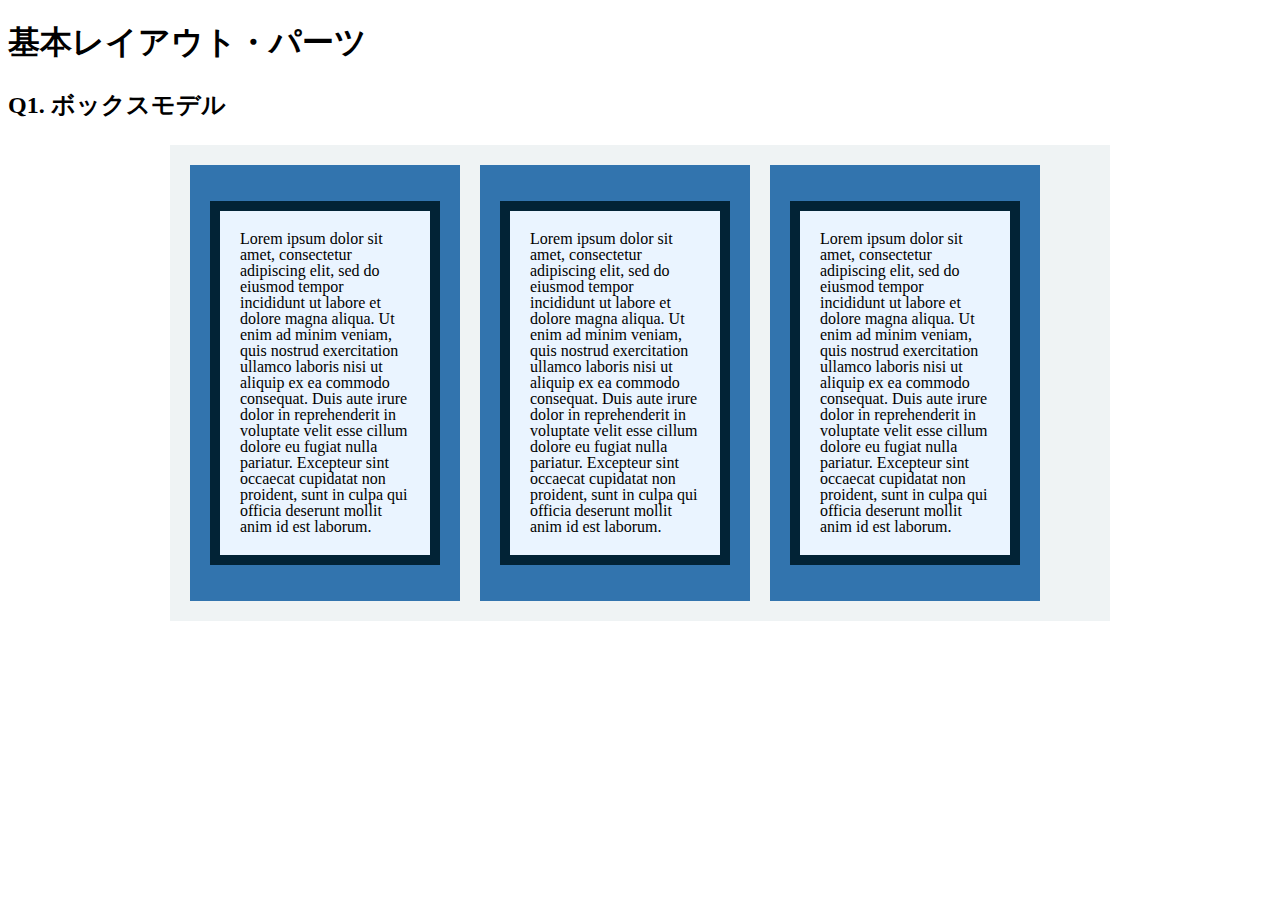
<file: layout_parts/q1/index.html>
<!DOCTYPE html>
<html>
  <head>
    <meta charset="utf-8">
    <meta http-equiv="X-UA-Compatible" content="IE=edge">
    <meta name="viewport" content="width=device-width, initial-scale=1.0, maximum-scale=1.0, user-scalable=no">
    <meta name="format-detection" content="telephone=no">
    <title>基本レイアウト・パーツ</title>
    <link rel="stylesheet" href="http://gizumo-inc.github.io/sample/front-lesson/layout_parts_new/assets/css/reset.css">
    <link rel="stylesheet" href="http://gizumo-inc.github.io/sample/front-lesson/layout_parts_new/assets/css/base.css">
    <link rel="stylesheet" href="css/style.css">
  </head>
  <body>
    <div class="wrapper">
      <h1 class="title">基本レイアウト・パーツ</h1>
      <h2 class="headline">
        <p class="headline__text">Q1. ボックスモデル</p>
      </h2>
      <div class="box">
        <!--
            このQ1のみ「answer」フォルダがあり、そこにQ1でのHTML/CSSの説明が書いてあります。
            その「index.html」をブラウザとテキストエディタで開き、参考にしてみてください。

             この問題はmarginとpaddingとborderをうまく使ってボックスを配置する問題です。
             レイアウトとしては、1つの大きなボックスの中に3つのボックスが横並びになっていて、
             さらにその3つのボックスの中にそれぞれ1つずつボックスが入っている形になっています。
             3つのボックスはfloatで横並びにしているので、clearfixでの解除も忘れないようにしてください。

             ■この問題で使う大事なプロパティ
             ・margin
             ・padding
             ・border
             ・float
        -->
        <!-- 回答はクラスq1の要素の中に書いてね -->
        <!-- すでについてるクラスにはstyleを指定しない。styleをつける場合は自分で新たにクラスをつけること -->
        <div class="q1">
          <div class="q1__content clearfix">
            <div class="q1__content__box">
              <p class="q1__content__text">Lorem ipsum dolor sit amet, consectetur adipiscing elit, sed do eiusmod tempor incididunt ut labore et dolore magna aliqua. Ut enim ad minim veniam, quis nostrud exercitation ullamco laboris nisi ut aliquip ex ea commodo consequat. Duis aute irure dolor in reprehenderit in voluptate velit esse cillum dolore eu fugiat nulla pariatur. Excepteur sint occaecat cupidatat non proident, sunt in culpa qui officia deserunt mollit anim id est laborum.</p>
            </div>
            <div class="q1__content__box">
              <p class="q1__content__text">Lorem ipsum dolor sit amet, consectetur adipiscing elit, sed do eiusmod tempor incididunt ut labore et dolore magna aliqua. Ut enim ad minim veniam, quis nostrud exercitation ullamco laboris nisi ut aliquip ex ea commodo consequat. Duis aute irure dolor in reprehenderit in voluptate velit esse cillum dolore eu fugiat nulla pariatur. Excepteur sint occaecat cupidatat non proident, sunt in culpa qui officia deserunt mollit anim id est laborum.</p>
            </div>
            <div class="q1__content__box">
              <p class="q1__content__text">Lorem ipsum dolor sit amet, consectetur adipiscing elit, sed do eiusmod tempor incididunt ut labore et dolore magna aliqua. Ut enim ad minim veniam, quis nostrud exercitation ullamco laboris nisi ut aliquip ex ea commodo consequat. Duis aute irure dolor in reprehenderit in voluptate velit esse cillum dolore eu fugiat nulla pariatur. Excepteur sint occaecat cupidatat non proident, sunt in culpa qui officia deserunt mollit anim id est laborum.</p>
            </div>
          </div>
        </div>
        <!-- 回答はクラスq1の要素の中に書いてね -->
      </div>
    </div>
  </body>
</html>
</file>
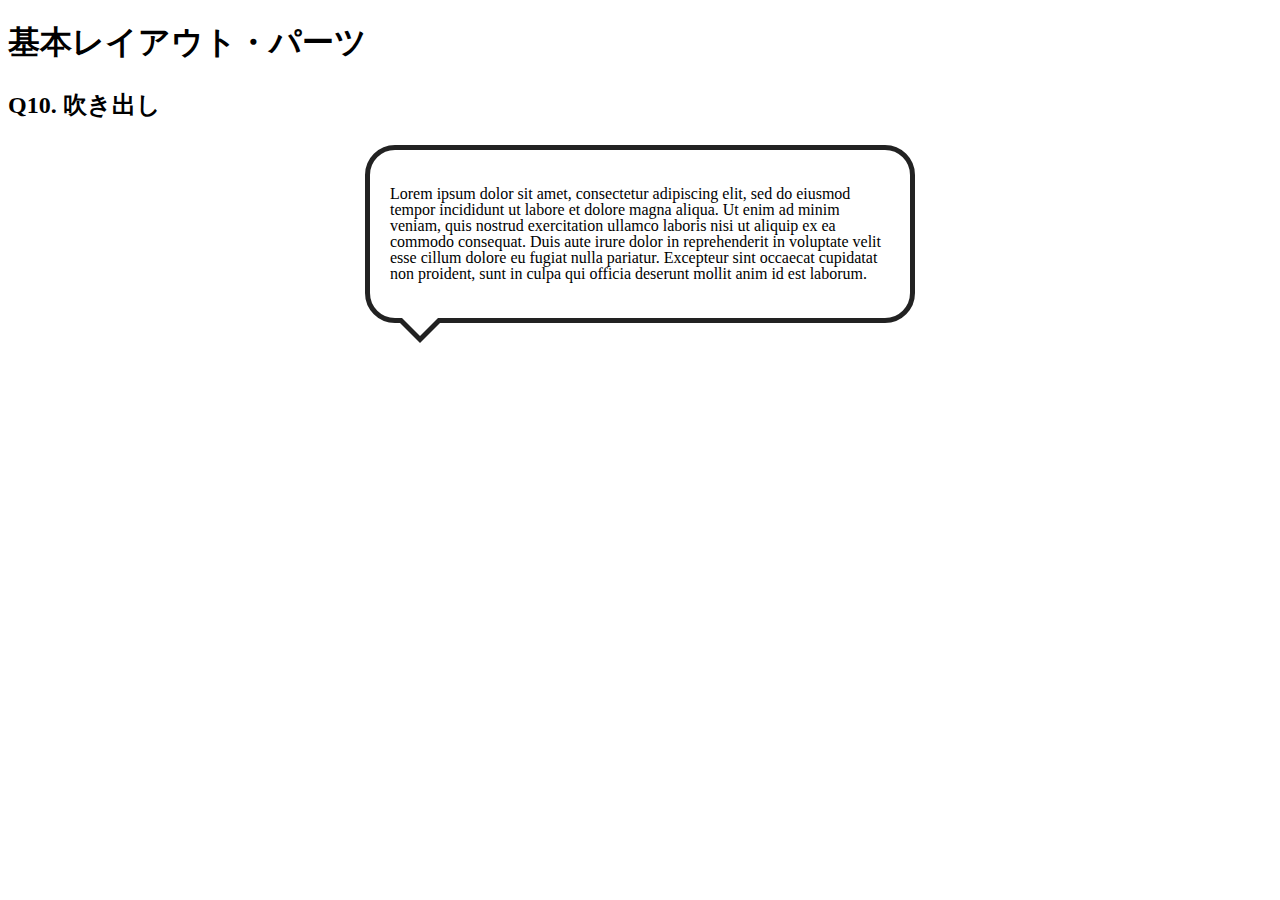
<file: layout_parts/q10/index.html>
<!DOCTYPE html>
<html>
  <head>
    <meta charset="utf-8">
    <meta http-equiv="X-UA-Compatible" content="IE=edge">
    <meta name="viewport" content="width=device-width, initial-scale=1.0, maximum-scale=1.0, user-scalable=no">
    <meta name="format-detection" content="telephone=no">
    <title>基本レイアウト・パーツ</title>
    <link rel="stylesheet" href="http://gizumo-inc.github.io/sample/front-lesson/layout_parts_new/assets/css/reset.css">
    <link rel="stylesheet" href="http://gizumo-inc.github.io/sample/front-lesson/layout_parts_new/assets/css/base.css">
    <link rel="stylesheet" href="css/style.css">
  </head>
  <body>
    <div class="wrapper">
      <h1 class="title">基本レイアウト・パーツ</h1>
      <h2 class="headline">
        <p class="headline__text">Q10. 吹き出し</p>
      </h2>
      <div class="box">
        <!--
             吹き出しというのもwebサイトにおいてよく使われるパーツです。
             これもCSSだけで実装することができますが、吹き出しの枠線の三角の部分がむずかしいかと思います。
             やり方は何通りかありますので、調べてみて自分なりの方法で再現してみてください。

             ■この問題で使う大事なプロパティ
             ・position

             ■この問題で使う大事な擬似要素
             ・:before
             ・:after
        -->
        <!-- 回答はクラスq10の要素の中に書いてね -->
        <!-- すでについてるクラスにはstyleを指定しない。styleをつける場合は自分で新たにクラスをつけること -->
        <div class="q10 balloon">
          <p>Lorem ipsum dolor sit amet, consectetur adipiscing elit, sed do eiusmod tempor incididunt ut labore et dolore magna aliqua. Ut enim ad minim veniam, quis nostrud exercitation ullamco laboris nisi ut aliquip ex ea commodo consequat. Duis aute irure dolor in reprehenderit in voluptate velit esse cillum dolore eu fugiat nulla pariatur. Excepteur sint occaecat cupidatat non proident, sunt in culpa qui officia deserunt mollit anim id est laborum.</p>
        </div>
        <!-- 回答はクラスq10の要素の中に書いてね -->
      </div>
    </div>
  </body>
</html>
</file>
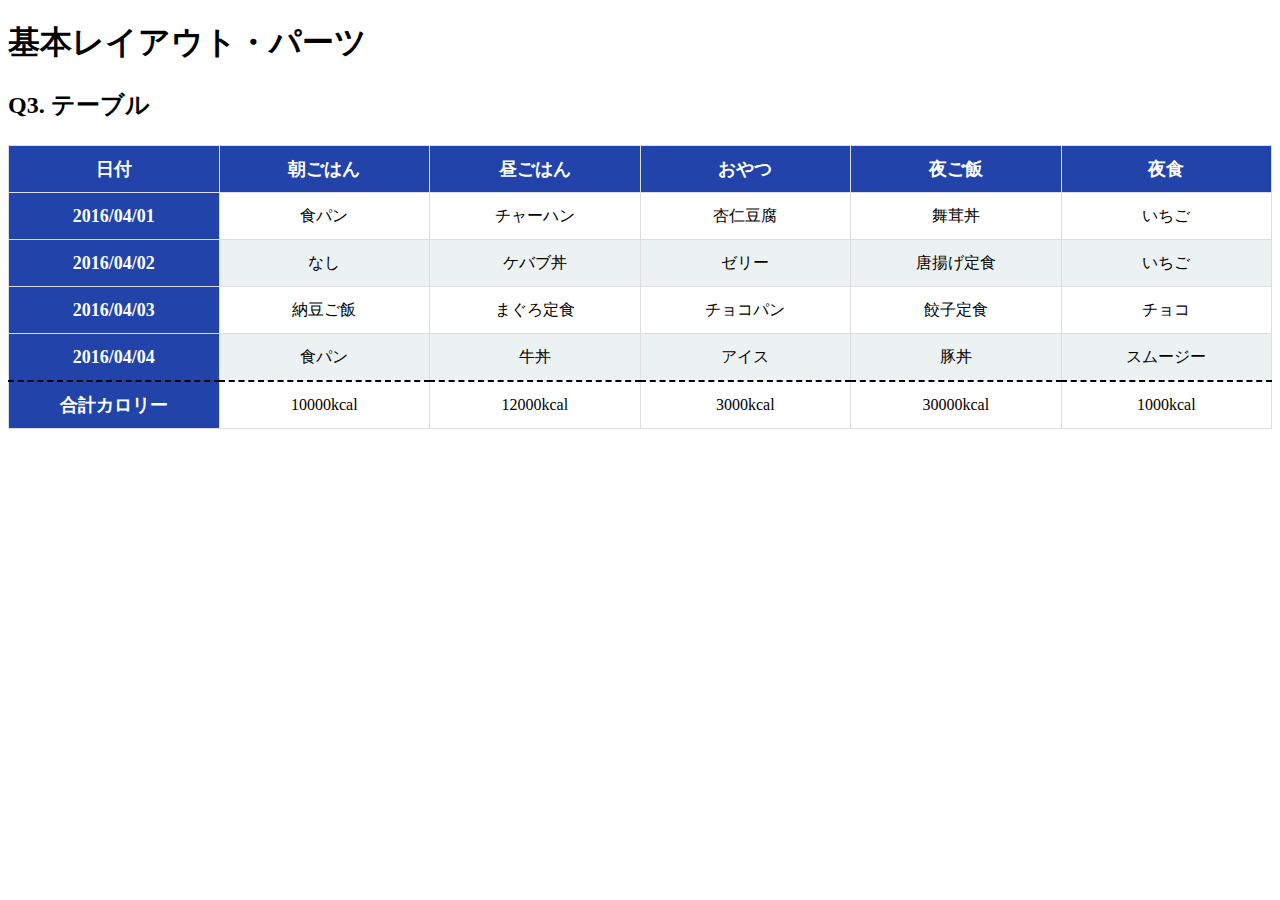
<file: layout_parts/q3/index.html>
<!DOCTYPE html>
<html>
  <head>
    <meta charset="utf-8">
    <meta http-equiv="X-UA-Compatible" content="IE=edge">
    <meta name="viewport" content="width=device-width, initial-scale=1.0, maximum-scale=1.0, user-scalable=no">
    <meta name="format-detection" content="telephone=no">
    <title>基本レイアウト・パーツ</title>
    <link rel="stylesheet" href="http://gizumo-inc.github.io/sample/front-lesson/layout_parts_new/assets/css/reset.css">
    <link rel="stylesheet" href="http://gizumo-inc.github.io/sample/front-lesson/layout_parts_new/assets/css/base.css">
    <link rel="stylesheet" href="css/style.css">
  </head>
  <body>
    <div class="wrapper">
      <h1 class="title">基本レイアウト・パーツ</h1>
      <h2 class="headline">
        <p class="headline__text">Q3. テーブル</p>
      </h2>
      <div class="box">
        <!--
             tableタグを使って表をつくってもらいます。
             tableタグ内では使っていいタグと使っていい順序というものが決まっています。
             それを検索しながら当てはめてください。

             背景色が青いセルのfont-sizeは18pxでline-heightが26pxです。
             それ以外のセルはfont-sizeが16pxでline-heightが22pxです。

             ■この問題で使う大事なプロパティ
             ・table-layout

             ■この問題で使う大事な擬似要素
             ・:nth-child
             ・:first-child
             ・:last-child

             ■必須ではないけど使えると便利な擬似要素
             ・:not
        -->
        <!-- 回答はクラスq3の要素の中に書いてね -->
        <!-- すでについてるクラスにはstyleを指定しない。styleをつける場合は自分で新たにクラスをつけること -->
        <div class="q3">
          <table class="q3__contents">
            <thead>
              <tr>
                <th>日付</th>
                <th>朝ごはん</th>
                <th>昼ごはん</th>
                <th>おやつ</th>
                <th>夜ご飯</th>
                <th>夜食</th>
              </tr>
            </thead>
            <tbody>
              <tr>
                <th>2016/04/01</th>
                <td>食パン</td>
                <td>チャーハン</td>
                <td>杏仁豆腐</td>
                <td>舞茸丼</td>
                <td>いちご</td>
              </tr>
              <tr>
                <th>2016/04/02</th>
                <td>なし</td>
                <td>ケバブ丼</td>
                <td>ゼリー</td>
                <td>唐揚げ定食</td>
                <td>いちご</td>
              </tr>
              <tr>
                <th>2016/04/03</th>
                <td>納豆ご飯</td>
                <td>まぐろ定食</td>
                <td>チョコパン</td>
                <td>餃子定食</td>
                    <td>チョコ</td>
              </tr>
                  <tr>
                <th>2016/04/04</th>
                <td>食パン</td>
                <td>牛丼</td>
                <td>アイス</td>
                <td>豚丼</td>
                <td>スムージー</td>
              </tr>
              <tr>
                <th>合計カロリー</th>
                <td>10000kcal</td>
                <td>12000kcal</td>
                <td>3000kcal</td>
                <td>30000kcal</td>
                <td>1000kcal</td>
              </tr>
            </tbody>
          </table>
        </div>
        <!-- 回答はクラスq3の要素の中に書いてね -->
      </div>
    </div>
  </body>
</html>
</file>
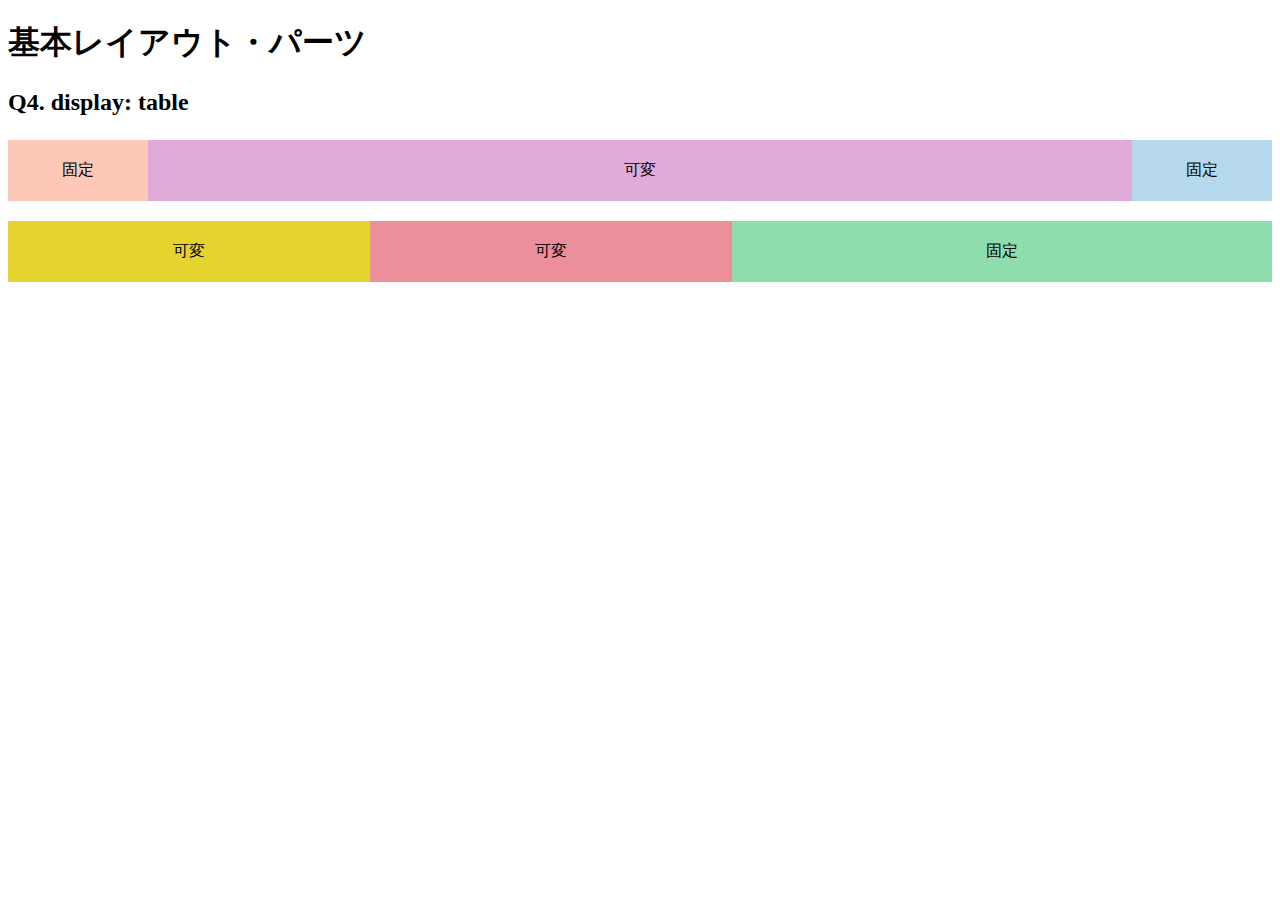
<file: layout_parts/q4/index.html>
<!DOCTYPE html>
<html>
  <head>
    <meta charset="utf-8">
    <meta http-equiv="X-UA-Compatible" content="IE=edge">
    <meta name="viewport" content="width=device-width, initial-scale=1.0, maximum-scale=1.0, user-scalable=no">
    <meta name="format-detection" content="telephone=no">
    <title>基本レイアウト・パーツ</title>
    <link rel="stylesheet" href="http://gizumo-inc.github.io/sample/front-lesson/layout_parts_new/assets/css/reset.css">
    <link rel="stylesheet" href="http://gizumo-inc.github.io/sample/front-lesson/layout_parts_new/assets/css/base.css">
    <link rel="stylesheet" href="css/style.css">
  </head>
  <body>
    <div class="wrapper">
      <h1 class="title">基本レイアウト・パーツ</h1>
      <h2 class="headline">
        <p class="headline__text">Q4. display: table</p>
      </h2>
      <div class="box">
        <!--
             Webサイトを作る際、「メインコンテンツはウィンドウの横幅に応じて伸縮するけれどサイドバーは常に固定値」といったようなレイアウトをすることが多々あります。
             そのようなときに、ウィンドウサイズに対して固定のものと可変のものを横に並べるやり方がわからないとレイアウトができません。
             display: tableを使うことで実現することができるのでやってみましょう。
             固定と書いてあるdivはウィンドウサイズが変わっても横幅が変化せず、可変と書いてあるdivはウィンドウサイズの変化に合わせて横幅が変化するようにスタイルをあてます。

             今回もHTMLは記述してあるので、新たにclassを付与してスタイルをあててください。
             .q4のdivにスタイルを当てる場合は、.q4に当てるのではなく新たにclassを付与してスタイルをあててください。

             ■この問題で使う大事なプロパティ
             ・display: table
             ・display: table-cell
        -->
        <!-- 回答はクラスq4の要素の中に書いてね -->
        <!-- すでについてるクラスにはstyleを指定しない。styleをつける場合は自分で新たにクラスをつけること -->
        <!-- 新たにタグは追加しなくてもできます。 -->
        <div class="q4 q4__contents--box">
          <div class="q4__contents">
            <div class="q4__contents__cell is-pink" >固定</div>
            <div class="q4__contents__cell is-purple">可変</div>
            <div class="q4__contents__cell is-blue">固定</div>
          </div>
          <div class="q4__contents">
            <div class="q4__contents__cell is-yellow">可変</div>
            <div class="q4__contents__cell is-red">可変</div>
            <div class="q4__contents__cell is-green">固定</div>
          </div>
        </div>
        <!-- 回答はクラスq4の要素の中に書いてね -->
      </div>
    </div>
  </body>
</html>
</file>
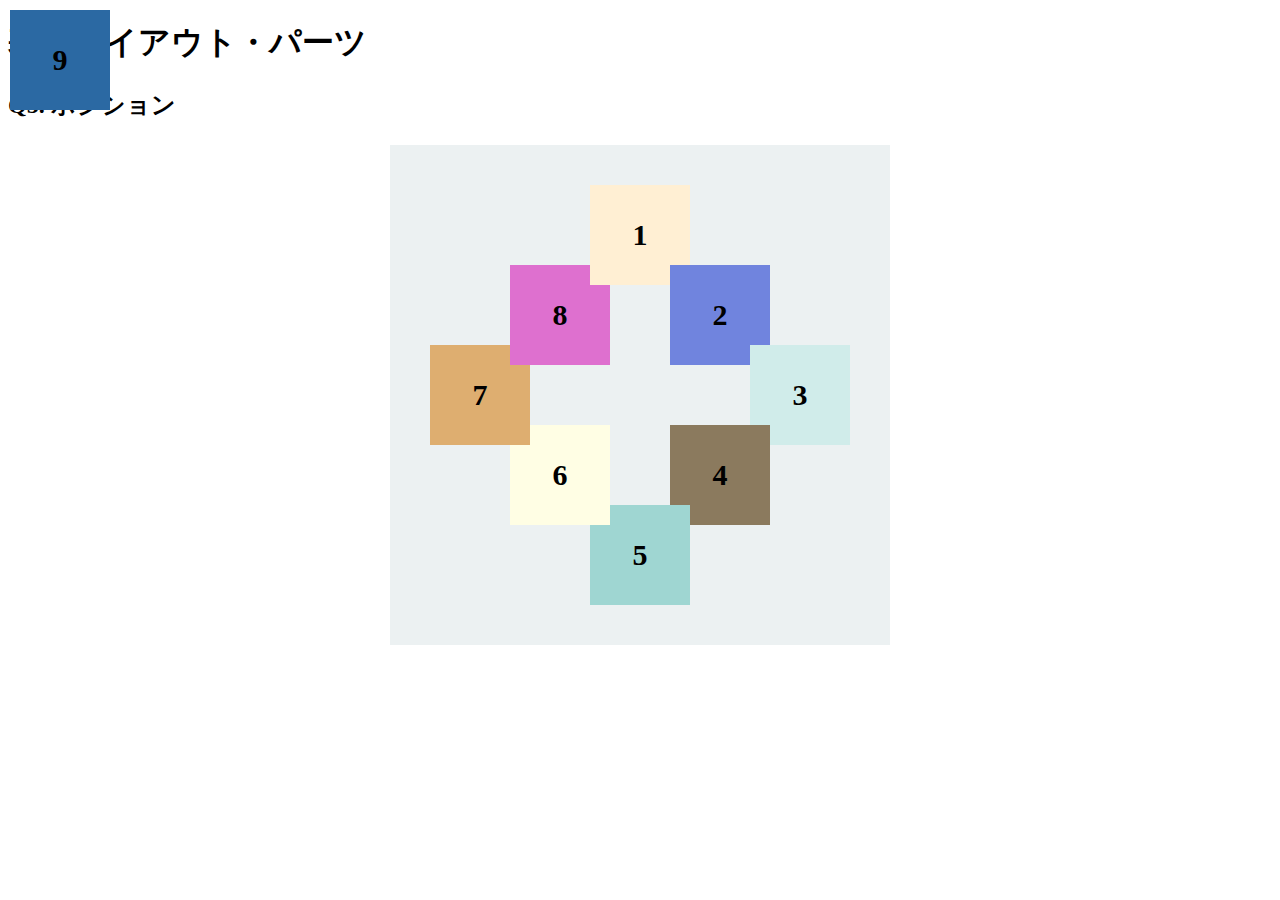
<file: layout_parts/q5/index.html>
<!DOCTYPE html>
<html>
  <head>
    <meta charset="utf-8">
    <meta http-equiv="X-UA-Compatible" content="IE=edge">
    <meta name="viewport" content="width=device-width, initial-scale=1.0, maximum-scale=1.0, user-scalable=no">
    <meta name="format-detection" content="telephone=no">
    <title>基本レイアウト・パーツ</title>
    <link rel="stylesheet" href="http://gizumo-inc.github.io/sample/front-lesson/layout_parts_new/assets/css/reset.css">
    <link rel="stylesheet" href="http://gizumo-inc.github.io/sample/front-lesson/layout_parts_new/assets/css/base.css">
    <link rel="stylesheet" href="css/style.css">
  </head>
  <body>
    <div class="wrapper">
      <h1 class="title">基本レイアウト・パーツ</h1>
      <h2 class="headline">
        <p class="headline__text">Q5. ポジション</p>
      </h2>
      <div class="box">
        <!--
             9個のボックスをきれいに配置しましょう。ボックスの重なり方(どれが上にあるのか)も意識してください。
             9番のボックスは常に(画面サイズに関わらず、スクロールに付随して)画面の左上に存在するように配置してください。

             ちなみにこの問題では、すでにHTMLは用意されています。
             ただ順序がばらばらになっているので、HTMLは変えずにCSSだけで正しい順序で配置してみてください。(classの付与は可)

             普通にやると1番のボックスが8番のボックスの下になってしまいます。
             下記にある「この問題で使う大事な擬似要素」のbefore or afterを使って、
             1番のボックスと同じ色、重なり部分と同じ大きさの要素を作ってpositionで配置しましょう。

             ■この問題で使う大事なプロパティ
             ・position
             ・z-index
             ■この問題で使う大事な擬似要素
             ・:before or :after
        -->
        <!-- 回答はクラスq5の要素の中に書いてね -->
        <!-- すでについてるクラスにはstyleを指定しない。styleをつける場合は自分で新たにクラスをつけること -->
        <!-- 新たにタグは追加しなくてもできます。 -->
        <div class="q5 q5__contents">
          <div class="q5_box no_8">8</div>
          <div class="q5_box no_5">5</div>
          <div class="q5_box no_1">1</div>
          <div class="q5_box no_7">7</div>
          <div class="q5_box no_4">4</div>
          <div class="q5_box no_6">6</div>
          <div class="q5_box no_2">2</div>
          <div class="q5_box no_3">3</div>
          <div class="q5_box no_9">9</div>
        </div>
        <!-- 回答はクラスq5の要素の中に書いてね -->
      </div>
    </div>
  </body>
</html>
</file>
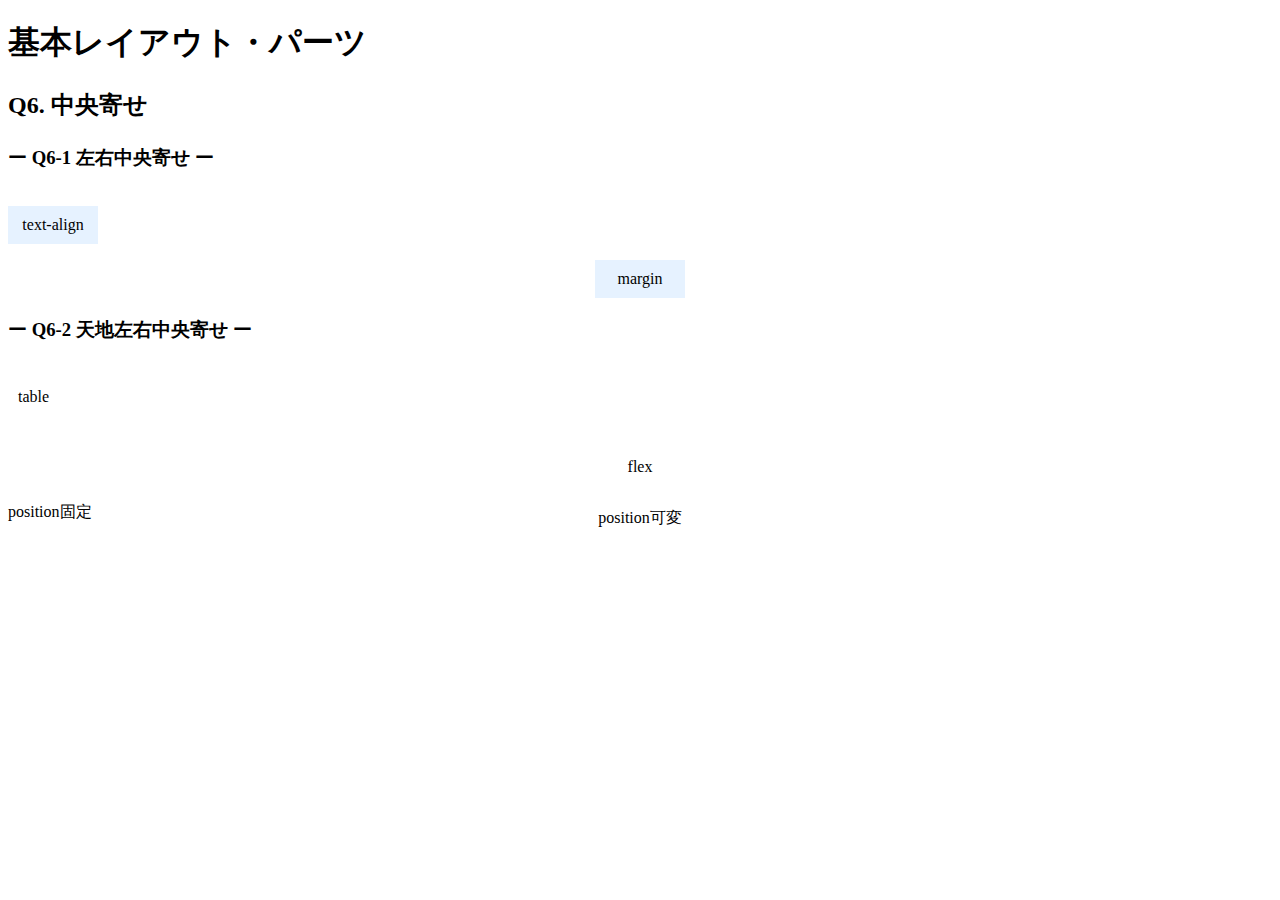
<file: layout_parts/q6/index.html>
<!DOCTYPE html>
<html>
  <head>
    <meta charset="utf-8">
    <meta http-equiv="X-UA-Compatible" content="IE=edge">
    <meta name="viewport" content="width=device-width, initial-scale=1.0, maximum-scale=1.0, user-scalable=no">
    <meta name="format-detection" content="telephone=no">
    <title>基本レイアウト・パーツ</title>
    <link rel="stylesheet" href="http://gizumo-inc.github.io/sample/front-lesson/layout_parts_new/assets/css/reset.css">
    <link rel="stylesheet" href="http://gizumo-inc.github.io/sample/front-lesson/layout_parts_new/assets/css/base.css">
    <link rel="stylesheet" href="css/style.css">
  </head>
  <body>
    <div class="wrapper">
      <h1 class="title">基本レイアウト・パーツ</h1>
      <h2 class="headline">
        <p class="headline__text">Q6. 中央寄せ</p>
      </h2>
      <div class="box">
        <!--
             左右の中央寄せや、天地(上下)の中央寄せというのはサイトを作っているとよく遭遇するレイアウトです。
             色々なやり方があるのですが、状況に応じて最適なものは違うので適切な配置の仕方ができるようになりましょう。
             この問題ではHTMLはすでに用意しているので、classを自分で付与してスタイルをあててください。
        -->
        <div class="box__inner">
          <h3 class="box__headline">
            <p class="box__headline__text">ー Q6-1 左右中央寄せ ー</p>
          </h3>
          <!--
               ブロック要素内のテキスト(or インライン要素)の左右中央寄せに関してはtext-align:centerを設定することで簡単にできます。
               ただ、ブロック要素そのものの左右中央寄せは少し工夫をしないとできません。
               大きく分けて2通りのやり方があるのですが、それが以下の問題の2つです。
               中央寄せするブロックの横幅が可変の場合はtext-alignでの方法が、固定の場合はmarginでの方法が向いています。
          -->
          <div class="q6 q6--horizontal">
            <!--
                 ■この問題で使う大事なプロパティ
                 ・display
                 ・text-align
            -->
            <!-- Q6-1の回答はここに書いてね -->
            <!-- 新たにタグは追加しなくてもできます。 -->
            <div class="q6__box text_lign">
              <div class="text_inner">
                <p class="text_box">text-align</p>
              </div>
            </div>
            <!-- Q6-1の回答はここに書いてね -->

            <!--
                 ■この問題で使う大事なプロパティ
                 ・margin
            -->
            <!-- Q6-1の回答はここに書いてね -->
            <!-- 新たにタグは追加しなくてもできます。 -->
            <div class="q6__box margin">
              <p class="text_box margin_box">margin</p>
            </div>
            <!-- Q6-1の回答はここに書いてね -->
          </div>
        </div>

        <div class="box__inner">
          <h3 class="box__headline">
            <p class="box__headline__text">ー Q6-2 天地左右中央寄せ ー</p>
          </h3>
          <!--
               ブロック要素の天地中央寄せは左右よりも難易度が高くなります。
               そして天地の中央寄せができる状態だと左右もできる状態に自然になっているため、今回は天地左右の中央寄せになります。
               やり方は大きくわけて3つあります。
               1番目の方法は少し前までよく使われていたやり方で全てのブラウザで表示ができますが、HTMLの記述が冗長になってしまいます。
               2番目の方法は最新の記述で、とても簡単に書くことができますが、少し古いブラウザだと対応していません。
               3番目の方法もよく使われますが、これも少し古いブラウザだと対応していません。

               この問題もHTMLが用意されているのでclassを付与してスタイルをあててください。すでにふられているclassにスタイルをあてることはせず、新規でclassを作ってください。
          -->
          <!--
               ■この問題で使う大事なプロパティ
               ・display: table
               ・display: table-cell
               ・display: inline-block
               ・vertical-align
          -->
          <!-- Q6-2の回答はここに書いてね -->
          <!-- すでについてるクラスにはstyleを指定しない。styleをつける場合は自分で新たにクラスをつけること -->
          <!-- 新たにタグは追加しなくてもできます。 -->
          <div class="q6 q6--around table">
            <div class="q6_box">
              <p class="q6_box_table">table</p>
            </div>
          </div>
          <!-- Q6-2の回答はここに書いてね -->
          <!--
               ■この問題で使う大事なプロパティ
               ・display: flex
               ・align-items
               ・justify-content
          -->
          <!-- Q6-2の回答はここに書いてね -->
          <!-- すでについてるクラスにはstyleを指定しない。styleをつける場合は自分で新たにクラスをつけること -->
          <!-- 新たにタグは追加しなくてもできます。 -->
          <div class="q6 q6--around flex">
            <p class="q6__flex">flex</p>
          </div>
          <!-- Q6-2の回答はここに書いてね -->
          <div class="q6 q6--position">
            <!--
                 中央寄せする要素のサイズが固定のとき

                 ■この問題で使う大事なプロパティ
                 ・position
                 ・margin
            -->
            <!-- Q6-2の回答はここに書いてね -->
            <!-- すでについてるクラスにはstyleを指定しない。styleをつける場合は自分で新たにクラスをつけること -->
            <!-- 新たにタグは追加しなくてもできます。 -->
            <div class="q6__box is-stable">
              <p class="q6__box__inner fixed">position固定</p>
            </div>
            <!-- Q6-2の回答はここに書いてね -->
            <!--
                 中央寄せする要素のサイズが可変のとき

                 ■この問題で使う大事なプロパティ
                 ・position
                 ・transform
            -->
            <!-- Q6-2の回答はここに書いてね -->
            <!-- すでについてるクラスにはstyleを指定しない。styleをつける場合は自分で新たにクラスをつけること -->
            <!-- 新たにタグは追加しなくてもできます。 -->
            <div class="q6__box is-flexible">
              <p class="q6__box__inner flex">position可変</p>
            </div>
            <!-- Q6-2の回答はここに書いてね -->
          </div>
        </div>
      </div>
    </div>
  </body>
</html>
</file>
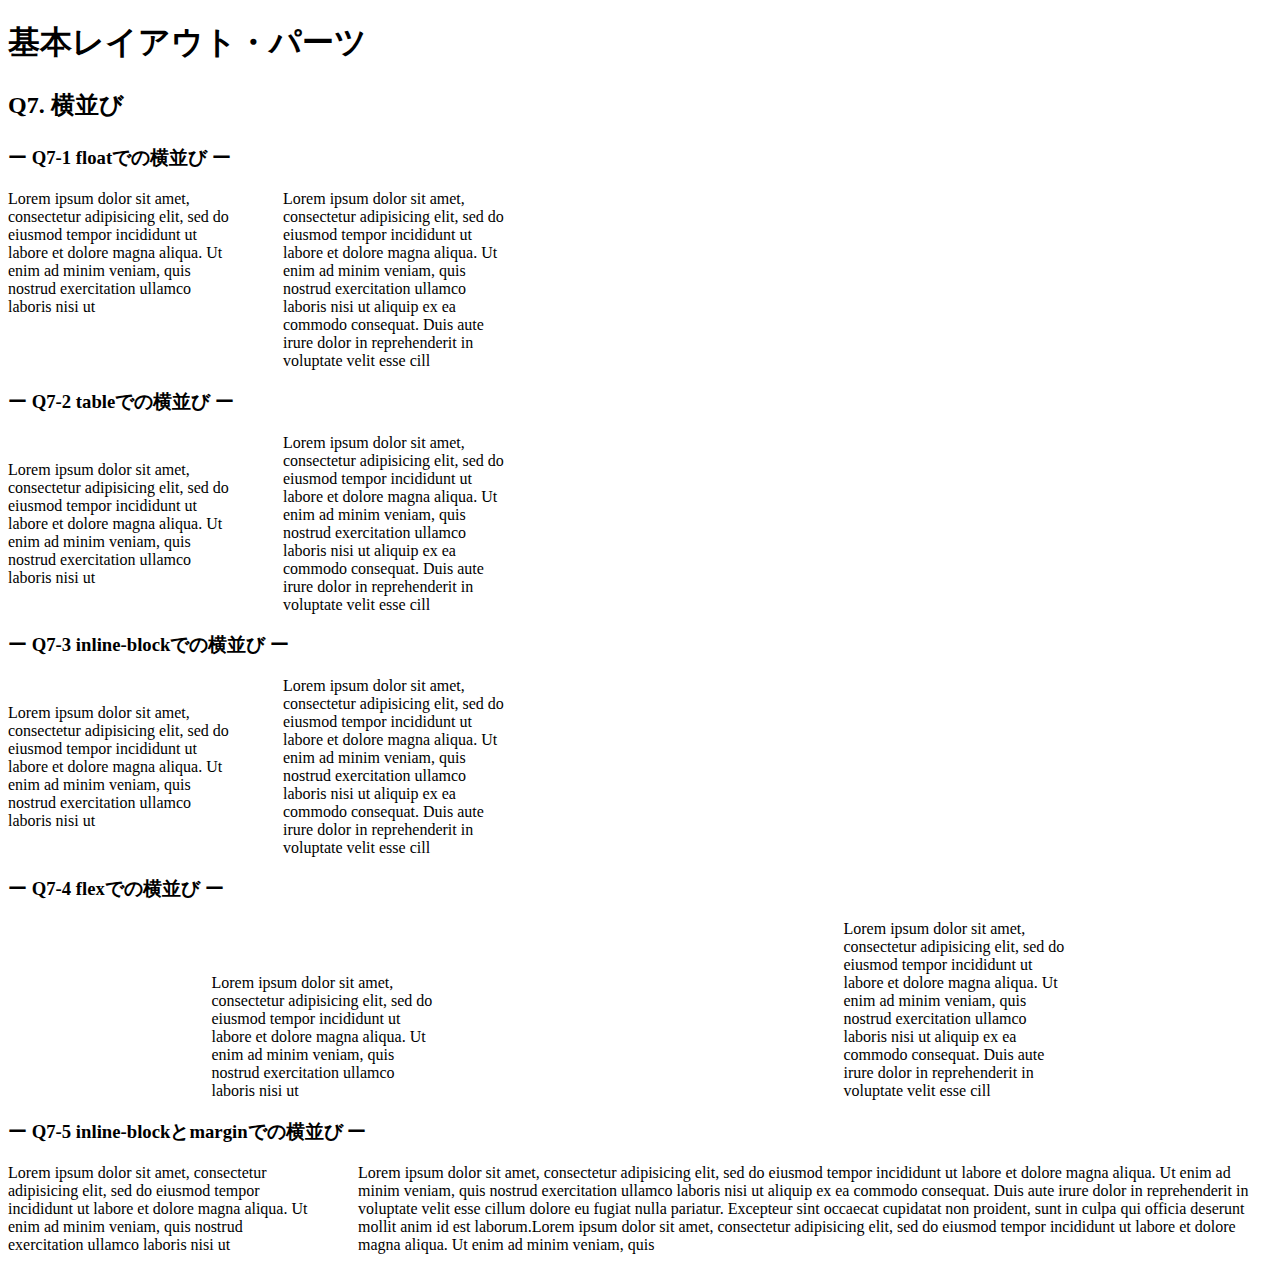
<file: layout_parts/q7/index.html>
<!DOCTYPE html>
<html>
  <head>
    <meta charset="utf-8">
    <meta http-equiv="X-UA-Compatible" content="IE=edge">
    <meta name="viewport" content="width=device-width, initial-scale=1.0, maximum-scale=1.0, user-scalable=no">
    <meta name="format-detection" content="telephone=no">
    <title>基本レイアウト・パーツ</title>
    <link rel="stylesheet" href="http://gizumo-inc.github.io/sample/front-lesson/layout_parts_new/assets/css/reset.css">
    <link rel="stylesheet" href="http://gizumo-inc.github.io/sample/front-lesson/layout_parts_new/assets/css/base.css">
    <link rel="stylesheet" href="css/style.css">
  </head>
  <body>
    <div class="wrapper">
      <h1 class="title">基本レイアウト・パーツ</h1>
      <h2 class="headline">
        <p class="headline__text">Q7. 横並び</p>
      </h2>
      <div class="box">
        <!--
             要素を横並びにするというのは、高頻出のレイアウトです。
             色々なやり方があるのですが、状況に応じて最適なものは違うので適切な配置の仕方ができるようになりましょう。
             この問題ではHTMLはすでに用意しているので、classを自分で付与してスタイルをあててください。
        -->
        <div class="box__inner">
          <h3 class="box__headline">
            <p class="box__headline__text">ー Q7-1 floatでの横並び ー</p>
          </h3>
          <!--
               ■この問題で使う大事なプロパティ
               ・float
          -->
          <!-- Q7の回答はここに書いてね -->
          <!-- すでについてるクラスにはstyleを指定しない。styleをつける場合は自分で新たにクラスをつけること -->
          <!-- 新たにタグは追加しなくてもできます。 -->
          <div class="q7 q7--float">
            <div class="q7__inner clearfix">
              <div class="q7__box">
                Lorem ipsum dolor sit amet, consectetur adipisicing elit, sed do eiusmod tempor incididunt ut labore et dolore magna aliqua. Ut enim ad minim veniam, quis nostrud exercitation ullamco laboris nisi ut
              </div>
              <div class="q7__box">
                Lorem ipsum dolor sit amet, consectetur adipisicing elit, sed do eiusmod tempor incididunt ut labore et dolore magna aliqua. Ut enim ad minim veniam, quis nostrud exercitation ullamco laboris nisi ut aliquip ex ea commodo consequat. Duis aute irure dolor in reprehenderit in voluptate velit esse cill
              </div>
            </div>
          </div>
          <!-- Q7の回答はここに書いてね -->
        </div>

        <div class="box__inner">
          <h3 class="box__headline">
            <p class="box__headline__text">ー Q7-2 tableでの横並び ー</p>
          </h3>
          <!--
               少しクセのある横並び方法です。

               ■この問題で使う大事なプロパティ
               ・display: table
               ・display: table-cell
          -->
          <!-- Q7の回答はここに書いてね -->
          <!-- すでについてるクラスにはstyleを指定しない。styleをつける場合は自分で新たにクラスをつけること -->
          <!-- 新たにタグは追加しなくてもできます。 -->
          <div class="q7 q7--table">
            <div class="q7__inner">
              <div class="q7__box">
                <div class="q7__box__text">
                  Lorem ipsum dolor sit amet, consectetur adipisicing elit, sed do eiusmod tempor incididunt ut labore et dolore magna aliqua. Ut enim ad minim veniam, quis nostrud exercitation ullamco laboris nisi ut
                </div>
              </div>
              <div class="q7__box">
                <div class="q7__box__text">
                  Lorem ipsum dolor sit amet, consectetur adipisicing elit, sed do eiusmod tempor incididunt ut labore et dolore magna aliqua. Ut enim ad minim veniam, quis nostrud exercitation ullamco laboris nisi ut aliquip ex ea commodo consequat. Duis aute irure dolor in reprehenderit in voluptate velit esse cill
                </div>
              </div>
            </div>
          </div>
          <!-- Q7の回答はここに書いてね -->
        </div>

        <div class="box__inner">
          <h3 class="box__headline">
            <p class="box__headline__text">ー Q7-3 inline-blockでの横並び ー</p>
          </h3>
          <!--
               ■この問題で使う大事なプロパティ
               ・display: inline-block
          -->
          <!-- Q7の回答はここに書いてね -->
          <!-- すでについてるクラスにはstyleを指定しない。styleをつける場合は自分で新たにクラスをつけること -->
          <!-- 新たにタグは追加しなくてもできます。 -->
          <div class="q7 q7--inlineblock">
            <div class="q7__inner">
              <div class="q7__box">
                Lorem ipsum dolor sit amet, consectetur adipisicing elit, sed do eiusmod tempor incididunt ut labore et dolore magna aliqua. Ut enim ad minim veniam, quis nostrud exercitation ullamco laboris nisi ut
              </div>
              <div class="q7__box">
                Lorem ipsum dolor sit amet, consectetur adipisicing elit, sed do eiusmod tempor incididunt ut labore et dolore magna aliqua. Ut enim ad minim veniam, quis nostrud exercitation ullamco laboris nisi ut aliquip ex ea commodo consequat. Duis aute irure dolor in reprehenderit in voluptate velit esse cill
              </div>
            </div>
          </div>
          <!-- Q7の回答はここに書いてね -->
        </div>

        <div class="box__inner">
          <h3 class="box__headline">
            <p class="box__headline__text">ー Q7-4 flexでの横並び ー</p>
          </h3>
          <!--
               簡単に横並びが可能、かつ様々なアレンジが可能ですが、
               少し古いブラウザには対応してないので、他のものもしっかりと覚えるようにしましょう。

               ■この問題で使う大事なプロパティ
               ・flex
          -->
          <!-- Q7の回答はここに書いてね -->
          <!-- すでについてるクラスにはstyleを指定しない。styleをつける場合は自分で新たにクラスをつけること -->
          <!-- 新たにタグは追加しなくてもできます。 -->
          <div class="q7 q7--flex">
            <div class="q7__inner">
              <div class="q7__box">
                Lorem ipsum dolor sit amet, consectetur adipisicing elit, sed do eiusmod tempor incididunt ut labore et dolore magna aliqua. Ut enim ad minim veniam, quis nostrud exercitation ullamco laboris nisi ut
              </div>
              <div class="q7__box">
                Lorem ipsum dolor sit amet, consectetur adipisicing elit, sed do eiusmod tempor incididunt ut labore et dolore magna aliqua. Ut enim ad minim veniam, quis nostrud exercitation ullamco laboris nisi ut aliquip ex ea commodo consequat. Duis aute irure dolor in reprehenderit in voluptate velit esse cill
              </div>
            </div>
          </div>
          <!-- Q7の回答はここに書いてね -->
        </div>

        <div class="box__inner">
          <h3 class="box__headline">
            <p class="box__headline__text">ー Q7-5 inline-blockとmarginでの横並び ー</p>
          </h3>
          <!--
               上記でやったdisplay: inline-block;での横並び方法の派生です。
               この方法を使うと固定幅 + 可変幅のレイアウトで横並びが可能です。
               ネガティブマージン（例：margin-left: -200px;）を使用します。

               ただ方法はいくつかあるので、固定幅 + 可変幅になっていれば問題ないです。

               ■この問題で使う大事なプロパティ
               ・display: inline-block
               ・margin, padding
          -->
          <!-- Q7の回答はここに書いてね -->
          <!-- すでについてるクラスにはstyleを指定しない。styleをつける場合は自分で新たにクラスをつけること -->
          <!-- 新たにタグは追加しなくてもできます。 -->
          <div class="q7 q7--margin">
            <div class="q7__inner is-full">
              <div class="q7__box is-fixed">
                <div class="q7__box__text">
                  Lorem ipsum dolor sit amet, consectetur adipisicing elit, sed do eiusmod tempor incididunt ut labore et dolore magna aliqua. Ut enim ad minim veniam, quis nostrud exercitation ullamco laboris nisi ut
                </div>
              </div>
              <div class="q7__box is-variable">
                <div class="q7__box__text">
                  Lorem ipsum dolor sit amet, consectetur adipisicing elit, sed do eiusmod tempor incididunt ut labore et dolore magna aliqua. Ut enim ad minim veniam, quis nostrud exercitation ullamco laboris nisi ut aliquip ex ea commodo consequat. Duis aute irure dolor in reprehenderit in voluptate velit esse cillum dolore eu fugiat nulla pariatur. Excepteur sint occaecat cupidatat non proident, sunt in culpa qui officia deserunt mollit anim id est laborum.Lorem ipsum dolor sit amet, consectetur adipisicing elit, sed do eiusmod tempor incididunt ut labore et dolore magna aliqua. Ut enim ad minim veniam, quis
                </div>
              </div>
            </div>
          </div>
          <!-- Q7の回答はここに書いてね -->
        </div>
      </div>
    </div>
  </body>
</html>
</file>
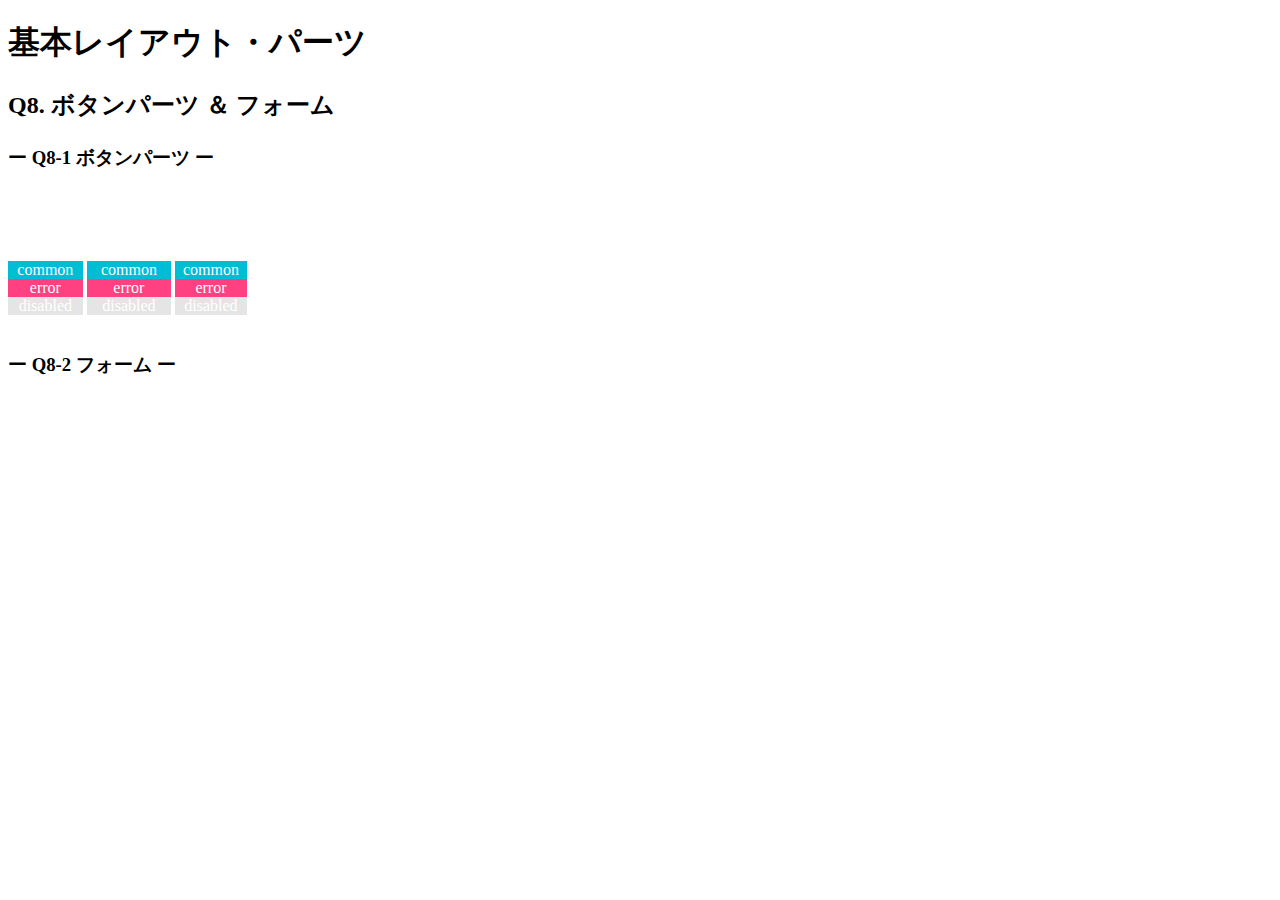
<file: layout_parts/q8/index.html>
<!DOCTYPE html>
<html>
  <head>
    <meta charset="utf-8">
    <meta http-equiv="X-UA-Compatible" content="IE=edge">
    <meta name="viewport" content="width=device-width, initial-scale=1.0, maximum-scale=1.0, user-scalable=no">
    <meta name="format-detection" content="telephone=no">
    <title>基本レイアウト・パーツ</title>
    <link rel="stylesheet" href="http://gizumo-inc.github.io/sample/front-lesson/layout_parts_new/assets/css/reset.css">
    <link rel="stylesheet" href="http://gizumo-inc.github.io/sample/front-lesson/layout_parts_new/assets/css/base.css">
    <link rel="stylesheet" href="css/style.css">
  </head>
  <body>
    <div class="wrapper">
      <h1 class="title">基本レイアウト・パーツ</h1>
      <h2 class="headline">
        <p class="headline__text">Q8. ボタンパーツ ＆ フォーム</p>
      </h2>
      <div class="box">
        <div class="box__inner">
          <h3 class="box__headline">
            <p class="box__headline__text">ー Q8-1 ボタンパーツ ー</p>
          </h3>
          <!--
               この問題は特に難しいプロパティは使いませんので、普通にやれば簡単にボタンを作ることができます。
               ただ、意識していただきたいのは、classを適切にふることで共通化できるスタイルは共通化してしまうということです。
               この問題もHTMLはすでに記述してありますので、ボタンのdivにclassを付与してスタイルを当ててください。
               .q8--btnにfont-sizeを0として指定してあるので必ずボタン部分でfont-sizeを指定してください。
          -->
          <!-- 回答はここに書いてね -->
          <!-- すでについてるクラスにはstyleを指定しない。styleをつける場合は自分で新たにクラスをつけること -->
          <!-- 新たにタグは追加しなくてもできます。 -->
          <div class="q8 q8--btn">
            <p class="q8__title">ー small ー</p>
            <div class="q8__btn q8__btn--small q8__btn--common">common</div>
            <div class="q8__btn q8__btn--small q8__btn--error">error</div>
            <div class="q8__btn q8__btn--small q8__btn--disabled">disabled</div>
            <div class="q8__btn q8__btn--small q8__btn--shadow">shadow</div>
          </div>

          <div class="q8 q8--btn">
            <p class="q8__title">ー middle ー</p>
            <div >common</div>
            <div class="q8__btn q8__btn--middle q8__btn--common">common</div>
            <div class="q8__btn q8__btn--middle q8__btn--error">error</div>
            <div class="q8__btn q8__btn--middle q8__btn--disabled">disabled</div>
            <div class="q8__btn q8__btn--middle q8__btn--shadow">shadow</div>
          </div>

          <div class="q8 q8--btn">
            <p class="q8__title">ー large ー</p>
            <div class="q8__btn q8__btn--large q8__btn--common">common</div>
            <div class="q8__btn q8__btn--large q8__btn--error">error</div>
            <div class="q8__btn q8__btn--large q8__btn--disabled">disabled</div>
            <div class="q8__btn q8__btn--large q8__btn--shadow">shadow</div>
          </div>
          <!-- 回答はここに書いてね -->
        </div>

        <div class="box__inner">
          <h3 class="box__headline">
            <p class="box__headline__text">ー Q8-2 フォーム ー</p>
          </h3>
          <!--
               Webサイトを作る際、コンタクトフォームを実装する機会がとても多くあります。
               ここで使われるタグは一般的にはデザインするのが難しいと言われていますが、それをやらないといけない状況は結構多いです。（簡単リセットされない、:focusや:activeを使う）
               まずは元々タグにあてられているスタイルを解除して、フラットな状態にしてからスタイルを当てていくことが大事です。

               特にradioとcheckboxのチェックのスタイルが難しいと思います。
               やり方として、既存のチェックは使わずに擬似要素でチェックのフィールドを再現します。:checkedを使えばチェックされているかどうかでスタイルを変えることができるので、これをうまく使いましょう。cssでは+（隣接セレクタ）というものも使わなくてはなりませんので、調べてみましょう。
               また、一番下のボタンはbuttonタグを使って実装しましょう。（<input type="submit">を使って実装することも可能です）

               この課題では、実際にユーザーが入力した値を送れる状態まで作っていただきます。answerの方で確認していただきたいのですが、全ての入力フォームを適当に記述してsubmitボタンを押してみてください。URL欄の最後に「?name=...」という感じの文字列が追加されているのがわかると思います。（その?以降のものをパラメーターと呼びます。複数ある場合は?◯◯=□□&△△=××のように&繋ぎになります。◯◯や△△の部分はinputタグやselectタグのname属性が入ります。）
               これが、入力した値を送信できている状態です。本来ではこの値をサーバーサイドで受け取ってフォームの処理をするのですが、今回はHTMLを使って送信するまでをやってもらいます。
               answerで入力した値を自分で作ったフォームに全く同じように入力した場合、URLが全く同じように変わる状態にしてください。（formのaction属性やmethod属性が関係してきます）
               また赤の*(アスタリスク)の部分は必須項目です。必須項目を空にしたまま送信しようとするとアラートが表示される処理も再現しましょう。

               また、この問題はレイアウトが複雑なため、サイズや色の確認のためにデベロッパーツールを見ても構いません。
               ただ全ての答えを見るといったことはしないようにしましょう。

               ■この問題で使う大事なhtml要素
               ・label
               ・form
               ・input(type="text")
               ・input(type="radio")
               ・input(type="checkbox")
               ・textarea
               ・select
               ・button (inputも可能)
               ■この問題で使う大事なプロパティ
               ・appearance(-webkit-appearance)
               ・outline
               ■この問題で使う大事な擬似要素
               ・:checked
               ・:focus
               ・:active
               ・:before
               ・:after
          -->
          <!-- 回答はここに書いてね -->
          <!-- すでについてるクラスにはstyleを指定しない。styleを付ける場合は自分で新たにクラスをつけること -->
          <div class="q8">
            
          </div>
          <!-- 回答はここに書いてね -->
        </div>
      </div>
    </div>
  </body>
</html>
</file>
<file: layout_parts/q1/css/style.css>
@charset "UTF-8";

/* 回答はここに書いてね */
.clearfix:after {
  display: block;
  content: "";
  clear: both;
}
.q1__content {
  width: 900px;
  margin: 0 auto;
  padding: 20px;
  background-color: #eff3f4;
}
.q1__content__box{
  float: left;
  margin-left: 20px;
  padding: 20px;
  width: 230px;
  background-color: #3274ae;
}
.q1__content .q1__content__box:first-child{ 
  margin-left: 0;
}
.q1__content__text{
  padding: 20px;
  font-size: 16px;
  line-height: 16px;
  border: 10px solid #022336;
  background-color: #eaf4ff;
}

/* 回答はここに書いてね */
</file>
<file: layout_parts/q10/css/style.css>
@charset "UTF-8";

/* 回答はここに書いてね */
.balloon {
  position: relative;
  width: 500px;
  margin: 0 auto;
  padding: 20px;
  font-size: 16px;
  border-radius: 30px;
  border: 5px solid #222;
  line-height: 16px;
}
.balloon:before,.balloon::after{
  content: "";
  position: absolute;
  border: 20px solid transparent;
  width: 0;
  height: 0;
  left: 0;
  bottom: 0;
}
.balloon:before {
  left: 30px;
  bottom: -45px;
  border-top-color:#222;
}
.balloon::after{
  bottom: -38px;
  left: 30px;
  border-top-color: #fff;
}
/* 回答はここに書いてね */
</file>
<file: layout_parts/q3/css/style.css>
@charset "UTF-8";

/* 回答はここに書いてね */
.q3__contents{
  width: 100%;
  table-layout: fixed;
  text-align: center;
  border-collapse: collapse;
}
.q3__contents th{
  background-color: #2244aa;
  color: #fff;
  font-size: 18px;
  line-height: 26px;
}
.q3__contents td{
  font-size: 16px;
  line-height: 22px;
}
.q3__contents th,.q3__contents td{
  padding: 10px;
  border: 1px solid #dedede;
}
.q3__contents > tbody > tr:nth-child(even){
  background-color: #ECF1F2;
}
.q3__contents > tbody > tr:last-child{
  border-top: 2px dashed #000;
 }
/* 回答はここに書いてね */
</file>
<file: layout_parts/q4/css/style.css>
@charset "UTF-8";

/* 回答はここに書いてね */
.q4__contents{
  display: table;
  width: 100%;
  background-color: #ECF1F2;
  margin-top: 20px;
}
.q4__contents:first-child{
  margin-top: 0;
}
.q4__contents__cell{
  display: table-cell;
  padding: 20px;
  text-align: center;
}
.q4__contents__cell.is-pink{
  width: 100px;
  background-color: #fdc8b8;
}
.q4__contents__cell.is-purple{
  background-color: #e0abd9;
}
.q4__contents__cell.is-blue{
  width: 100px;
  background-color: #b6d8ed;
}
.q4__contents__cell.is-yellow{
  background-color: #e5d32e;
}
.q4__contents__cell.is-red{
  background-color: #ec8f9a;
}
.q4__contents__cell.is-green{
  width: 500px;
  background-color: #8fdcad;
}
/* 回答はここに書いてね */
</file>
<file: layout_parts/q5/css/style.css>
@charset "UTF-8";

/* 回答はここに書いてね */
.q5__contents{
  position: relative;
  width: 500px;
  height: 500px;
  margin: 0 auto;
  background-color: #ECF1F2;
}
.q5_box{
  position: absolute;
  width: 100px;
  line-height: 100px;
  text-align: center;
  font-weight: bold;
  font-size: 30px;
}
.q5_box.no_1{
  z-index: 1;
  background-color: #ffefd3;  
  top: 40px;
  left: 200px;
}
.q5_box.no_2{
  z-index: 2;
  background-color: #7084de;
  top: 120px;
  left: 280px;
}
.q5_box.no_3{
  z-index: 3;
  background-color: #d0ecea;
  top: 200px;
  left: 360px;
}
.q5_box.no_4{
  z-index: 4;
  background-color: #8b7a5e;
  top: 280px;
  left: 280px;
}
.q5_box.no_5{
  z-index: 5;
  background-color: #9fd6d2;
  top: 360px;
  left: 200px;
}
.q5_box.no_6{
  z-index: 6;
  background-color: #fffee4;
  top: 280px;
  left: 120px;
}
.q5_box.no_7{
  z-index: 7;
  background-color: #deae70;
  top: 200px;
  left: 40px;
}
.q5_box.no_8{
  z-index: 8;
  background-color: #de70cf;
  top: 120px;
  left: 120px;
}
.q5_box.no_8::before{
  position: absolute;
  top: 0;
  right: 0px;
  width: 20px;
  height: 20px;
  background-color: #ffefd3;
  content: '';
}
.q5_box.no_9{
  z-index: 10;
  background-color: #2b69a3;
  position: fixed;
  top: 10px;
  left: 10px; 
}
/* 回答はここに書いてね */
</file>
<file: layout_parts/q6/css/style.css>
@charset "UTF-8";

/* 回答はここに書いてね */
.q6__box.text_lign{
  display: inline-block;
  text-align: center;
}
.text_inner{
  display: inline-block;
}
.text_box{
  padding: 10px 0;
  width: 90px;
  background-color: #E6F2FF;
}
.margin_box{
  margin: 0 auto;
}
.q6__box.margin{
  text-align: center;
}
.q6.q6--around.table{
  display: table;
}
.q6_box{
  display: table-cell;
  vertical-align: middle;
  text-align: center;
}
.q6_box_table{
  display: inline-block;
  background-color: #fff;
  padding: 10px;
}
.q6.q6--around.flex{
  display: flex;
  justify-content: center;
  align-items: center;
}
.q6__flex{
  background-color: #fff;
  padding: 10px;
}
.q6__box.is-stable{
  position: relative;
}
.q6__box__inner.fixed{
  position: absolute;
  top: 0;
  right: 0;
  bottom: 0;
  left: 0;
  margin: auto;
}
.q6__box.is-flexible{
  position: relative;
}
.q6__box__inner.flex{
  position: absolute;
  top: 50%;
  left: 50%;
  -webkit-transform: translate(-50%, -50%);
  transform: translate(-50%, -50%);
}

/* 回答はここに書いてね */
</file>
<file: layout_parts/q7/css/style.css>
@charset "UTF-8";

/* 回答はここに書いてね */
.q7 .q7__box{
  width: 225px;
  font-size: 16px;
}
.q7--float .q7__box{
  margin-left: 50px;
  float: left;
  box-sizing: border-box;
}
.q7--float .q7__box:first-child{
  margin-left: 0;
}
.clearfix::after {
  content: "";
  display: block;
  clear: both;
}
.q7--table .q7__inner{
  display: table;
}
.q7--table .q7__box{
  display: table-cell;
  padding-left: 50px;
  vertical-align: middle;
}
.q7--table .q7__box:first-child{
  padding-left: 0;
}
.q7--inlineblock .q7__box{
  display: inline-block;
  margin-left: 50px;
  vertical-align: middle;
  box-sizing: border-box;
  font-size: 16px;
}
.q7--inlineblock .q7__inner{
  font-size: 0;
}
.q7--inlineblock .q7__box:first-child{
  margin-left: 0;
}
.q7--flex .q7__inner{
  display: flex;
  align-items: flex-end;
  justify-content: space-around;
}
.q7--flex .q7__box{
  box-sizing: border-box;
  vertical-align: middle;
}
.q7--margin .q7__box.is-fixed{
  width: 300px;
  display: inline-block;
}
.q7--margin .q7__box{
  vertical-align: top;
}
.q7--margin .q7__inner{
  font-size: 0;
}
.q7--margin .is-variable{
  margin-left: 50px;
}
.q7--margin .q7__box.is-variable{
  display: inline-block;
  width: 100%;
  margin-left: -300px;
  padding-left: 350px;
  box-sizing: border-box;
  font-size: 16px;
}
/* 回答はここに書いてね */
</file>
<file: layout_parts/q8/css/style.css>
@charset "UTF-8";

/* 回答はここに書いてね */
.q8--btn{
  font-size: 16px;
  display: inline-block;
  text-align: center;
  color: #fff;
}
.q8--btn .q8__btn:first-child{
  margin-left: 0;
}
.q8__btn--common{
  background-color: #00bcd4;
  
}
.q8__btn--error{
  background-color: #ff4081;
}
.q8__btn--disabled{
  background-color: #E5E5E5;
}

/* 回答はここに書いてね */
</file>
